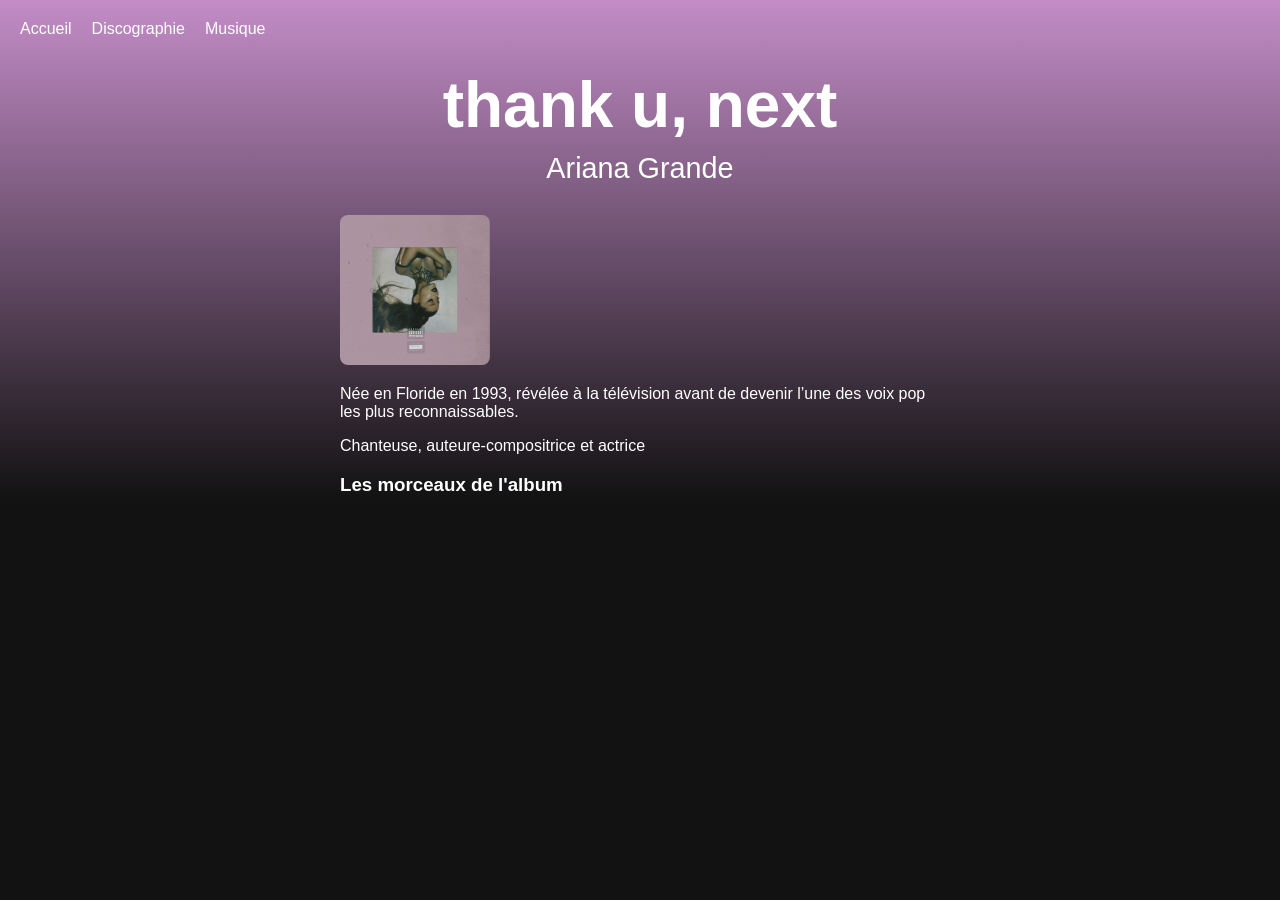
<file: index.html>
<!DOCTYPE html>
<html lang="fr">
<head>
  <meta charset="UTF-8">
  <meta name="viewport" content="width=device-width, initial-scale=1.0">
  <title>Ariana Grande – Ma playlist</title>
  <link rel="stylesheet" href="style.css">
</head>
<body>

  <nav>
    <ul>
      <li><a href="index.html">Accueil</a></li>
      <li><a href="albums.html">Discographie</a></li>
      <li><a href="#">Musique</a></li>
    </ul>
  </nav>

  <header class="titres">
    <h1>thank u, next</h1>
    <h2>Ariana Grande</h2>
  </header>

  <main>
    <img src="thank u next.jpg" alt="Pochette de thank u, next" width="150">
    <p>Née en Floride en 1993, révélée à la télévision avant de devenir l’une des voix pop les plus reconnaissables.</p>
    <p>Chanteuse, auteure-compositrice et actrice</p>

    <h3>Les morceaux de l'album</h3>

    <iframe
      title="Album thank u, next"
      src="https://open.spotify.com/embed/album/2fYhqwDWXjbpjaIJPEfKFw?utm_source=generator"
      width="100%"
      height="352"
      allow="autoplay; clipboard-write; encrypted-media; fullscreen; picture-in-picture"
      loading="lazy"></iframe>
  </main>

</body>
</html>
</file>
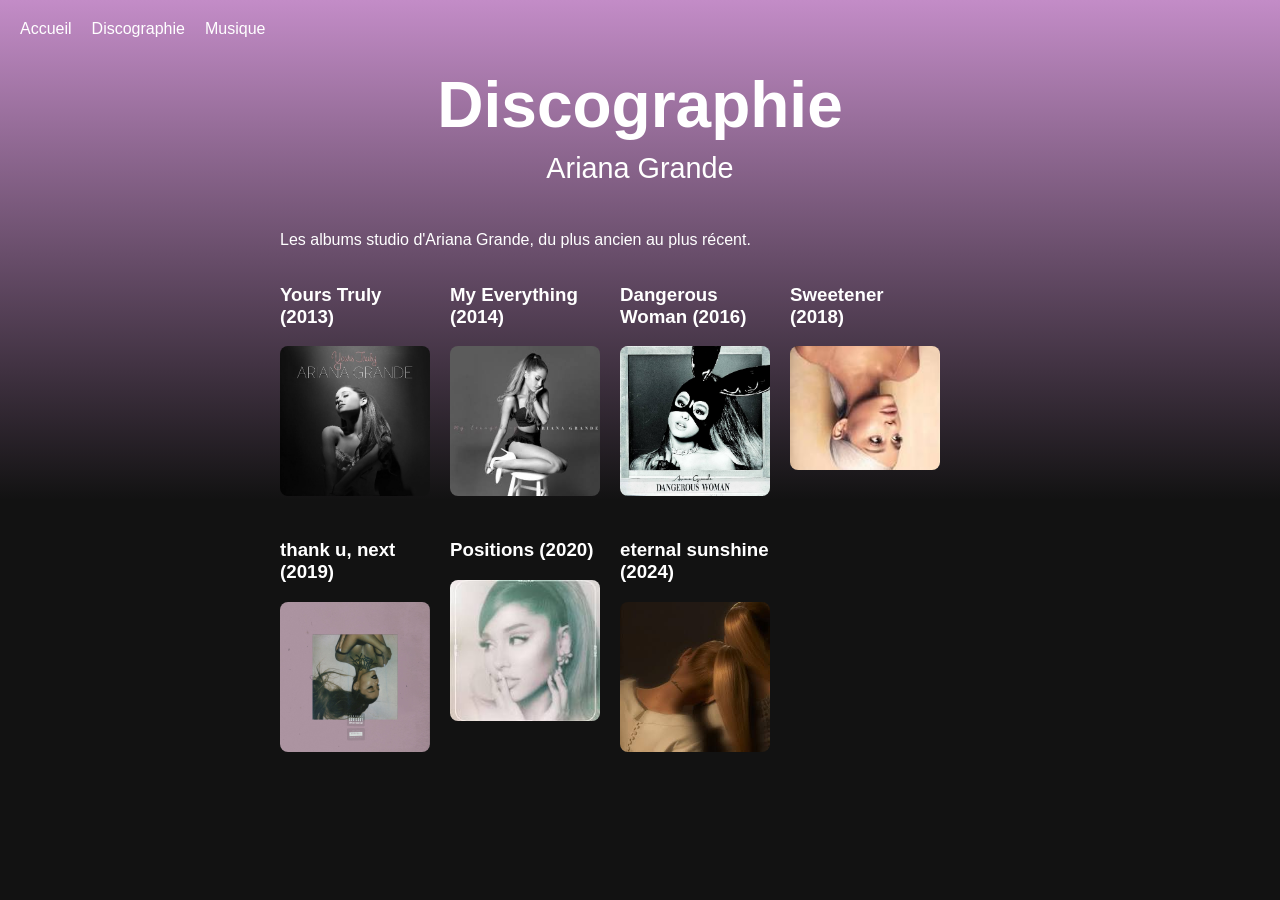
<file: albums.html>
<!DOCTYPE html>
<html lang="fr">
<head>
  <meta charset="UTF-8">
  <meta name="viewport" content="width=device-width, initial-scale=1.0">
  <title>Ariana Grande – Discographie</title>
  <link rel="stylesheet" href="style.css">
</head>
<body>

  <nav>
    <ul>
      <li><a href="index.html">Accueil</a></li>
      <li><a href="albums.html">Discographie</a></li>
      <li><a href="#">Musique</a></li>
    </ul>
  </nav>

  <header class="titres">
    <h1>Discographie</h1>
    <h2>Ariana Grande</h2>
  </header>

  <main class="discographie">
    <p>Les albums studio d'Ariana Grande, du plus ancien au plus récent.</p>

    <div class="albums">

      <div class="album">
        <h3>Yours Truly (2013)</h3>
        <img src="yours truly.jpg" alt="Pochette de Yours Truly" width="150">
      </div>

      <div class="album">
        <h3>My Everything (2014)</h3>
        <img src="my everything.jpg" alt="Pochette de My Everything" width="150">
      </div>

      <div class="album">
        <h3>Dangerous Woman (2016)</h3>
        <img src="dangerous woman.jpg" alt="Pochette de Dangerous Woman" width="150">
      </div>

      <div class="album">
        <h3>Sweetener (2018)</h3>
        <img src="sweetener.jpg" alt="Pochette de Sweetener" width="150">
      </div>

      <div class="album">
        <h3>thank u, next (2019)</h3>
        <img src="thank u next.jpg" alt="Pochette de thank u, next" width="150">
      </div>

      <div class="album">
        <h3>Positions (2020)</h3>
        <img src="position.jpg" alt="Pochette de Positions" width="150">
      </div>

      <div class="album">
        <h3>eternal sunshine (2024)</h3>
        <img src="eternel sunshine.jpg" alt="Pochette de eternal sunshine" width="150">
      </div>

    </div>
  </main>

</body>
</html>
</file>
<file: style.css>
body {
  margin: 0;
  font-family: Arial, Helvetica, sans-serif;
  color: #ffffff;
  background-color: #121212;
  background-image: linear-gradient(180deg, #c38cc7, #121212 500px);
  background-repeat: no-repeat;
}

/* Menu en haut à gauche, sans puces */
nav ul {
  display: flex;
  justify-content: flex-start;
  gap: 20px;
  list-style: none;
  margin: 0;
  padding: 20px;
}

nav a {
  color: #ffffff;
  text-decoration: none;
}

nav a:hover {
  text-decoration: underline;
}

/* Titres centrés */
.titres {
  text-align: center;
  padding: 10px 20px;
}

.titres h1 {
  font-size: 4rem;   /* le plus grand */
  margin: 0;
}

.titres h2 {
  font-size: 1.8rem; /* plus petit que le h1 */
  margin: 10px 0 0;
  font-weight: normal;
}

/* Contenu centré */
main {
  max-width: 600px;
  margin: 0 auto;
  padding: 20px;
}

main img {
  border-radius: 8px;
}

iframe {
  border: none;
  border-radius: 12px;
}
/* Albums côte à côte */
main.discographie {
  max-width: 720px;
}

.albums {
  display: flex;
  flex-wrap: wrap;
  gap: 20px;
}

.album {
  width: 150px;
}
</file>
